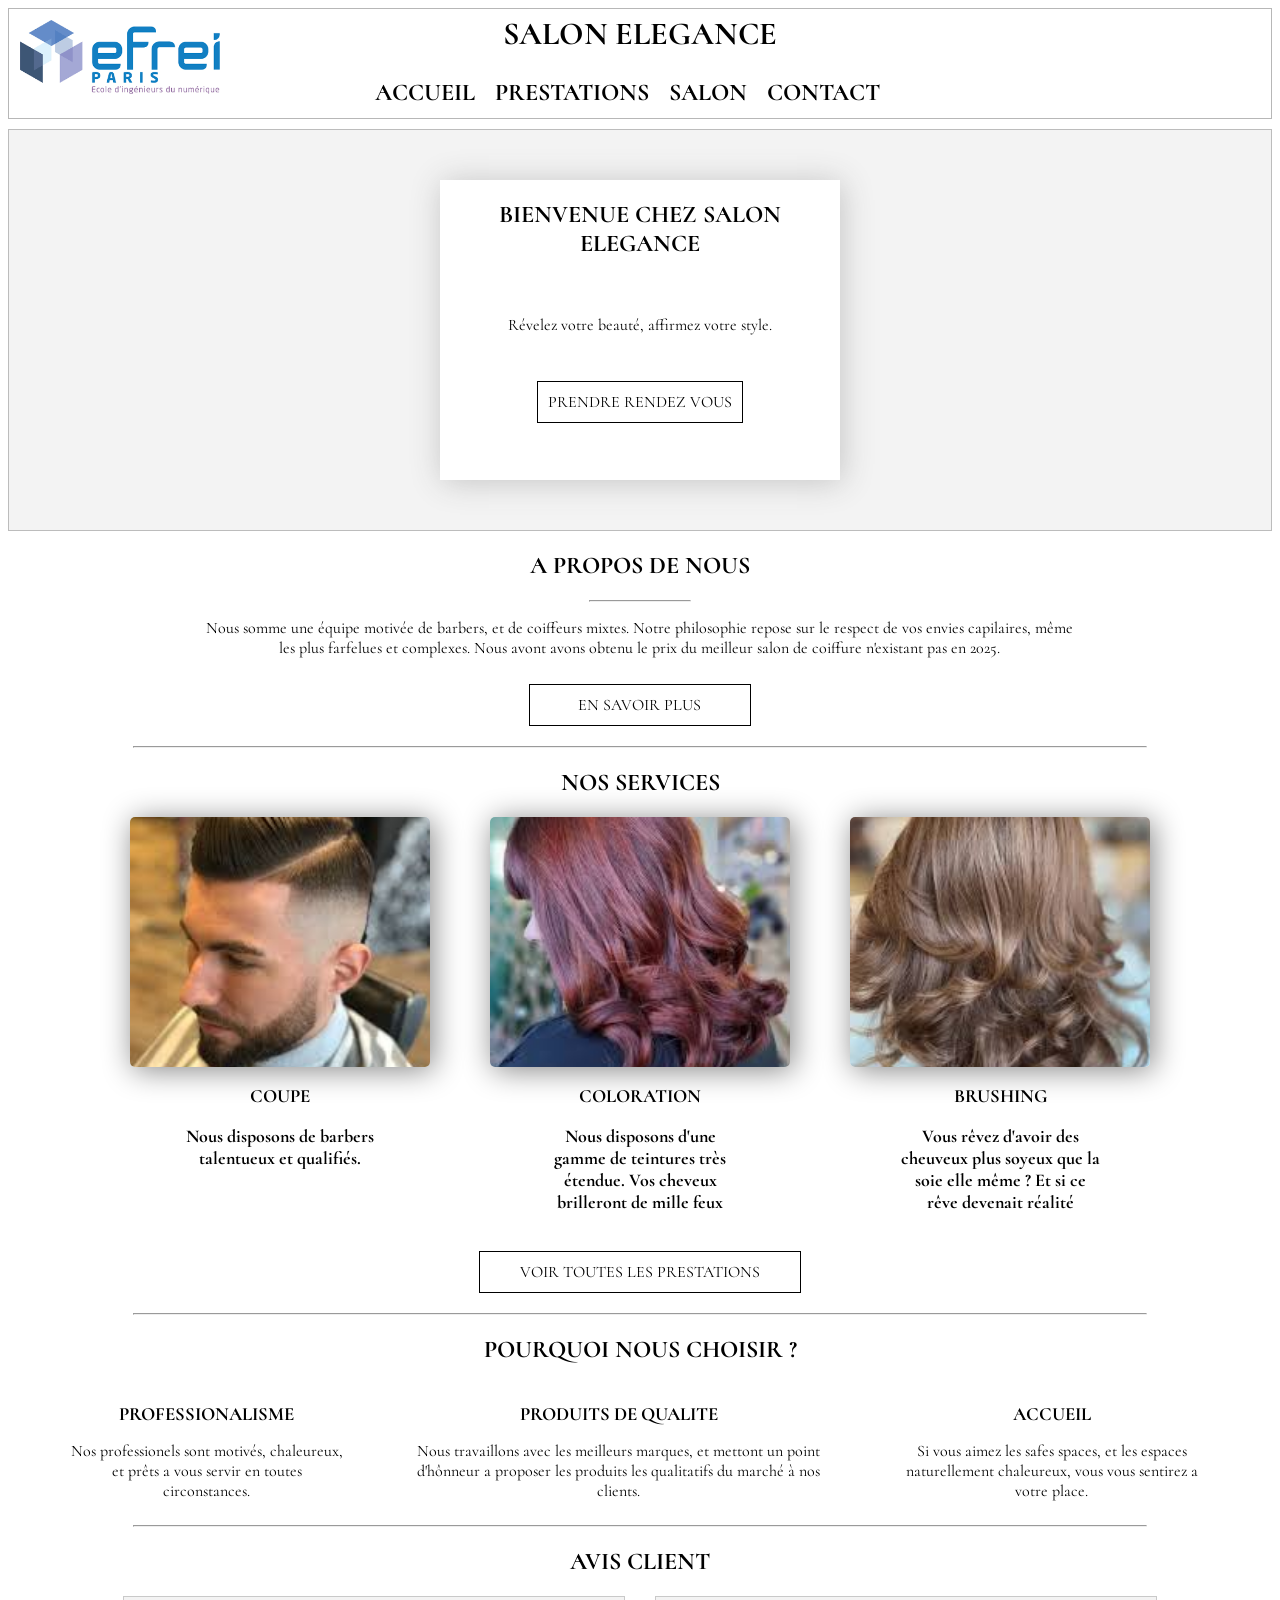
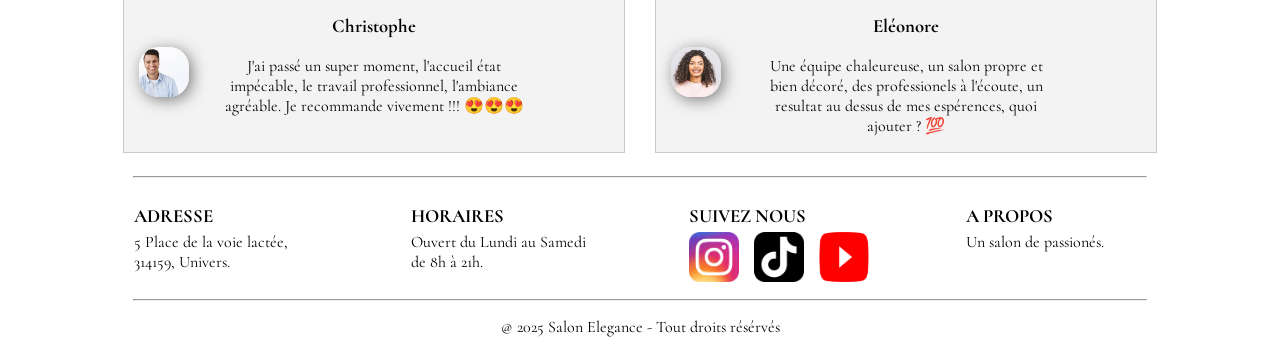
<file: index.html>
<!DOCTYPE html>
<html>
    <meta charset = "utf-8">
    <link rel="stylesheet" href="style.css">
    <link rel="preconnect" href="https://fonts.googleapis.com">
<link rel="preconnect" href="https://fonts.gstatic.com" crossorigin>
<link href="https://fonts.googleapis.com/css2?family=Roboto+Slab:wght@100..900&family=Roboto:ital,wght@0,100..900;1,100..900&display=swap" rel="stylesheet">
<link href="https://fonts.googleapis.com/css2?family=Cormorant:wght@300;400;500;600;700&display=swap" rel="stylesheet">
    <title>Salon Coiffure</title>
</html>
<body>
    <header>
        <img class = "logo" src = "images/logo.png">
        <h1 class = "hdr-titre">SALON ELEGANCE</h1>
        <div class = "hdr-contenu">
            <h2>ACCUEIL</h2>
            <a href="presta.html"><h2>PRESTATIONS</h2></a>
            <a href="salon.html"><h2>SALON</h2></a>
            <a href="contact.html"><h2>CONTACT</h2></a>
        </div>
        
    </header>
    <div class = "bienvenue">
        <div class = "bv-contenu">
            <h2>BIENVENUE CHEZ SALON ELEGANCE</h2>
            <p class = "reveler">Révelez votre beauté, affirmez votre style.</p>
            <a href="contact.html">
                <div class = "prendre-rdv boutton">PRENDRE RENDEZ VOUS</div>
            </a>
        </div>
    </div>
    <div class="a-propos">
            
        <div class = "a-propos-contenu">
            <h2>A PROPOS DE NOUS</h2>
            <hr class = "petit-hr">
            <p>Nous somme une équipe motivée de barbers, et de coiffeurs mixtes. Notre philosophie repose 
                sur le respect de vos envies capilaires, même les plus farfelues et complexes. Nous avont
                avons obtenu le prix du meilleur salon de coiffure n'existant pas en 2025.</p>
            <div class = "boutton savoir-plus" onclick='alert("rien a savoir !")'>EN SAVOIR PLUS</div> 
        </div> 
       
    </div>
    <hr>
    <div class = "services txt-align">
        <h2>NOS SERVICES</h2>
        <div class = "services-grille">
            <div class = "service">
                <div class = "cadre">
                    <img src="images/coupe.jpg">
                </div>
                <h3>COUPE</h3>
                <div class="srv-texte">
                    <p>Nous disposons de barbers talentueux et qualifiés.</p>
                </div>
            </div>
            <div class = "service">
                <div class = "cadre">
                    <img src="images/color.jpg">
                </div>
                <h3>COLORATION</h3>
                <div class="srv-texte">
                    <p>Nous disposons d'une gamme de teintures très étendue. Vos cheveux brilleront de mille feux </p>
                </div>
            </div>
            <div class = "service">
                <div class = "cadre">
                    <img src="images/brushing.jpg">
                </div>
                <h3>BRUSHING</h3>
                <div class="srv-texte">
                    <p>Vous rêvez d'avoir des cheuveux plus soyeux que la soie elle même ? Et si ce rêve devenait réalité</p>
                </div>
            </div>

        </div>
    </div>
    <a href="presta.html"><div class="boutton presta"> VOIR TOUTES LES PRESTATIONS </div></a>
    <hr>
    <h2 class = "txt-align">POURQUOI NOUS CHOISIR ?</h2>  
    <div class = "services-grille"> 
        <div class = "service">
            <h3>PROFESSIONALISME</h3>
            <p>Nos professionels sont motivés, chaleureux, et prêts a vous servir en toutes circonstances.</p>
        </div>
        <div class = "service">
            <h3>PRODUITS DE QUALITE</h3>
             <p>Nous travaillons avec les meilleurs marques, et mettont un point d'hônneur a proposer les produits les qualitatifs du marché à nos clients.</p>
        </div>
        <div class = "service">
            <h3>ACCUEIL</h3>
             <p>Si vous aimez les safes spaces, et les espaces naturellement chaleureux, vous vous sentirez a votre place.</p>
        </div>
    </div>
    <hr>
    <h2 class = "txt-align">AVIS CLIENT</h2>
    <div class = "services-grille">
        <div class = "client">
              <div class = "cont-rond"><img src = "images/homme0.jpg"></div>
            <div class = "comment">
                <h3>Christophe</h3>
                <p>J'ai passé un super moment, l'accueil état impécable, le travail professionnel, l'ambiance agréable. Je recommande vivement !!! 😍😍😍</p>
            </div>
        </div>  
        <div class = "client">
            <div class = "cont-rond"><img src = "images/femme0.jpg"></div>
            <div class = "comment">
                <h3>Eléonore</h3> 
                <p>Une équipe chaleureuse, un salon propre et bien décoré, des professionels à l'écoute, un resultat au dessus de mes espérences, quoi ajouter ? 💯</p>
            </div>
        </div>
    </div>
    <hr>
    <footer>
        <div class = "ft-elm">
            <h3>ADRESSE</h3>
            <p>5 Place de la voie lactée, 314159, Univers.</p>
        </div>
        <div class = "ft-elm">
            <h3>HORAIRES</h3>
            <p>Ouvert du Lundi au Samedi de 8h à 21h.</p>
        </div>
        <div class = "ft-elm">
            <h3>SUIVEZ NOUS</h3>
            <div class = "ft-images">
                <div class = "cont">
                    <img src = "images/insta.jpg">
                </div>
                <div class = "cont">
                    <img src = "images/tik.png">
                </div>
                 <div class = "cont">
                    <img src = "images/ytb.png">
                </div>
            </div>
        </div>
        <div class = "ft-elm">
            <h3>A PROPOS</h3>
            <p>Un salon de passionés.</p>
        </div>
    </footer> 
    <hr>
    <p class = "txt-align">@ 2025 Salon Elegance - Tout droits résérvés</p>   

</body>
</file>
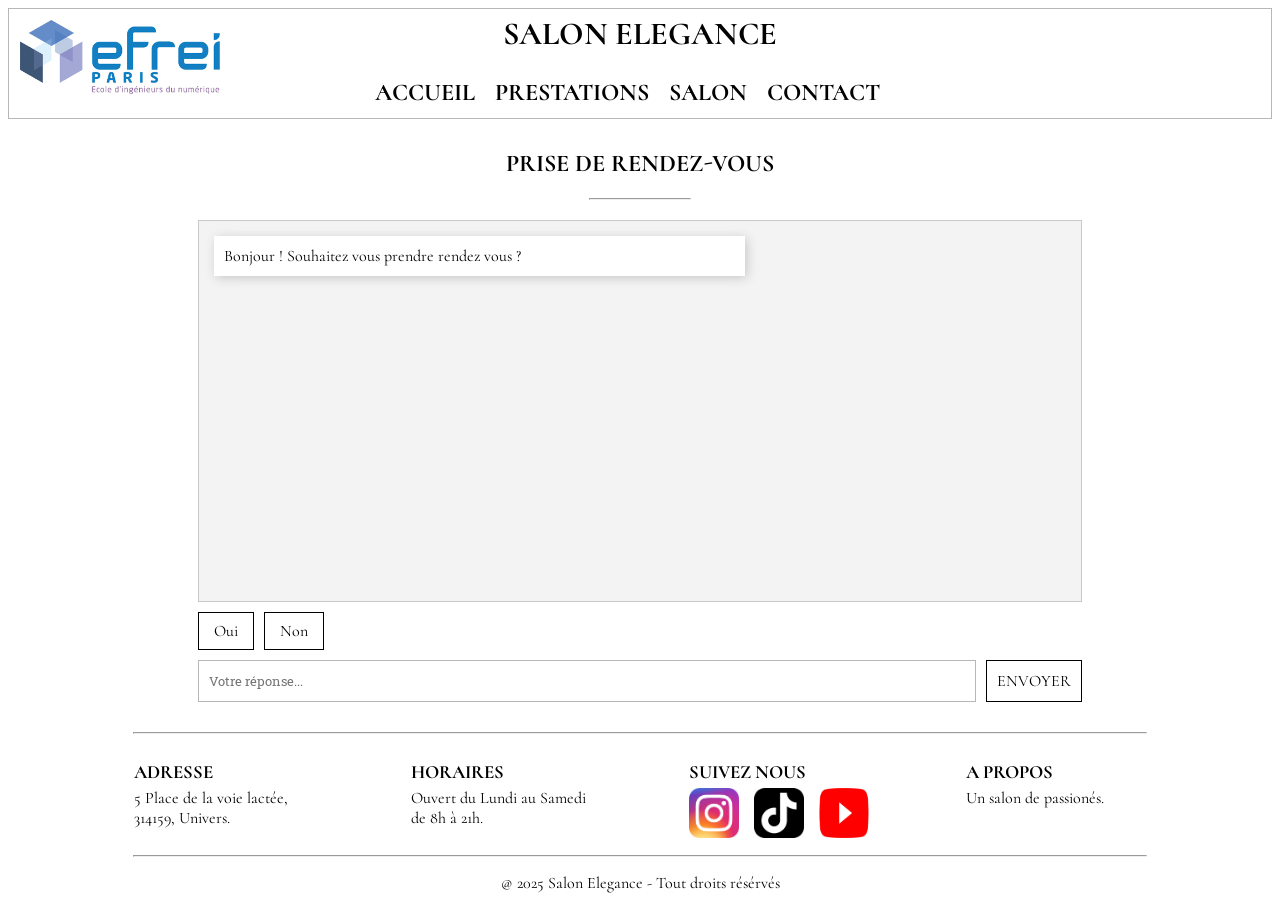
<file: contact.html>
<!DOCTYPE html>
<html>
    <meta charset="utf-8">
    <link rel="stylesheet" href="style.css">
    <link rel="preconnect" href="https://fonts.googleapis.com">
    <link rel="preconnect" href="https://fonts.gstatic.com" crossorigin>
    <link href="https://fonts.googleapis.com/css2?family=Roboto+Slab:wght@100..900&display=swap" rel="stylesheet">
    <link href="https://fonts.googleapis.com/css2?family=Cormorant:wght@300;400;500;600;700&display=swap" rel="stylesheet">
    <title>Salon Coiffure - Chatbot</title>
</html>
<body>
    <header>
        <img class = "logo" src = "images/logo.png">
        <h1 class = "hdr-titre">SALON ELEGANCE</h1>
        <div class = "hdr-contenu">
            <a href="index.html"><h2>ACCUEIL</h2></a>
            <a href="presta.html"><h2>PRESTATIONS</h2></a>
            <a href="salon.html"><h2>SALON</h2></a>
            <h2>CONTACT</h2></a>
        </div>
        
    </header>

    <div class="section-chatbot">
        <h2 class="txt-align">PRISE DE RENDEZ-VOUS</h2>
        <hr class="petit-hr">
        <br>
        <div class="boite-chat" id="chat-box"></div>
        <div class="zone-boutons" id="chat-choices"></div>
        <div class="zone-input">
            <input type="text" id="user-input" placeholder="Votre réponse...">
            <div class="boutton" onclick="envoyerMessage()">ENVOYER</div>
        </div>
    </div>

    <hr>
        <footer>
        <div class = "ft-elm">
            <h3>ADRESSE</h3>
            <p>5 Place de la voie lactée, 314159, Univers.</p>
        </div>
        <div class = "ft-elm">
            <h3>HORAIRES</h3>
            <p>Ouvert du Lundi au Samedi de 8h à 21h.</p>
        </div>
        <div class = "ft-elm">
            <h3>SUIVEZ NOUS</h3>
            <div class = "ft-images">
                <div class = "cont">
                    <img src = "images/insta.jpg">
                </div>
                <div class = "cont">
                    <img src = "images/tik.png">
                </div>
                 <div class = "cont">
                    <img src = "images/ytb.png">
                </div>
            </div>
        </div>
        <div class = "ft-elm">
            <h3>A PROPOS</h3>
            <p>Un salon de passionés.</p>
        </div>
    </footer> 
    <hr>
    <p class = "txt-align">@ 2025 Salon Elegance - Tout droits résérvés</p>   

<script>
    var etape = 0;
    var laDate = "";
    var lHeure = "";
    var leService = "";

    function afficherMessage(texte, quiParle) {
        var boite = document.getElementById("chat-box");
        var nouveauMessage = document.createElement("div");
        if (quiParle == "bot") {
            nouveauMessage.className = "message message-bot";
        }
        if (quiParle == "user") {
            nouveauMessage.className = "message message-utilisateur";
        }
        nouveauMessage.innerHTML = texte;
        boite.appendChild(nouveauMessage);
        boite.scrollTop = boite.scrollHeight;
    }

    function afficherBoutons(listeBoutons) {
        var zone = document.getElementById("chat-choices");
        zone.innerHTML = "";
        for (var i = 0; i < listeBoutons.length; i++) {
            var b = document.createElement("div");
            b.className = "bouton-choix";
            b.innerHTML = listeBoutons[i];
            b.onclick = function() { reponseUtilisateur(this.innerHTML); }
            zone.appendChild(b);
        }
    }

    function reponseUtilisateur(rep) {
    afficherMessage(rep, "user");
    document.getElementById("user-input").value = "";
    document.getElementById("chat-choices").innerHTML = "";

    setTimeout(function() {
        if (etape == 0) {
            if (rep.toLowerCase() == "non") {
                afficherMessage("D'accord, à bientôt !", "bot");
            } else if (rep.toLowerCase() == "oui") {
                afficherMessage("Quelle date vous convient ?", "bot");
                etape = 1;
            } else {
                afficherMessage("Je n'ai pas compris... Souhaitez vous prendre rendez vous ?", "bot");
                afficherBoutons(["Oui", "Non"]);
            }
        } else if (etape == 1) {
            if (rep.trim() == "") {
                afficherMessage("Je n'ai pas compris, quelle date vous convient ?", "bot");
            } else {
                laDate = rep;
                afficherMessage("À quelle heure ?", "bot");
                etape = 2;
            }
        } else if (etape == 2) {
            if (rep.trim() == "") {
                afficherMessage("Je n'ai pas compris, à quelle heure ?", "bot");
            } else {
                lHeure = rep;
                afficherMessage("Quel service souhaitez vous ?", "bot");
                afficherBoutons(["Coupe", "Coloration", "Brushing", "Barbe", "Massage"]);
                etape = 3;
            }
        } else if (etape == 3) {
            var servicesValides = ["coupe", "coloration", "brushing", "barbe", "massage"];
            if (servicesValides.indexOf(rep.toLowerCase()) == -1) {
                afficherMessage("Je n'ai pas compris, choisissez un service !", "bot");
                afficherBoutons(["Coupe", "Coloration", "Brushing", "Barbe", "Massage"]);
            } else {
                leService = rep;
                afficherMessage("C'est noté ! Rendez vous le " + laDate + " a " + lHeure + " pour " + leService + ". A bientot !!", "bot");
                etape = 4;
            }
        }
    }, 500);    
    }
    function envoyerMessage() {
        var ceQueLeUserAEcrit = document.getElementById("user-input").value;
        if (ceQueLeUserAEcrit == "") {
            return;
        }
        reponseUtilisateur(ceQueLeUserAEcrit);
    }

    document.getElementById("user-input").addEventListener("keydown", function(e) {
        if (e.key == "Enter") {
            envoyerMessage();
        }
    });

    afficherMessage("Bonjour ! Souhaitez vous prendre rendez vous ?", "bot");
    afficherBoutons(["Oui", "Non"]);
</script>
</body>
</file>
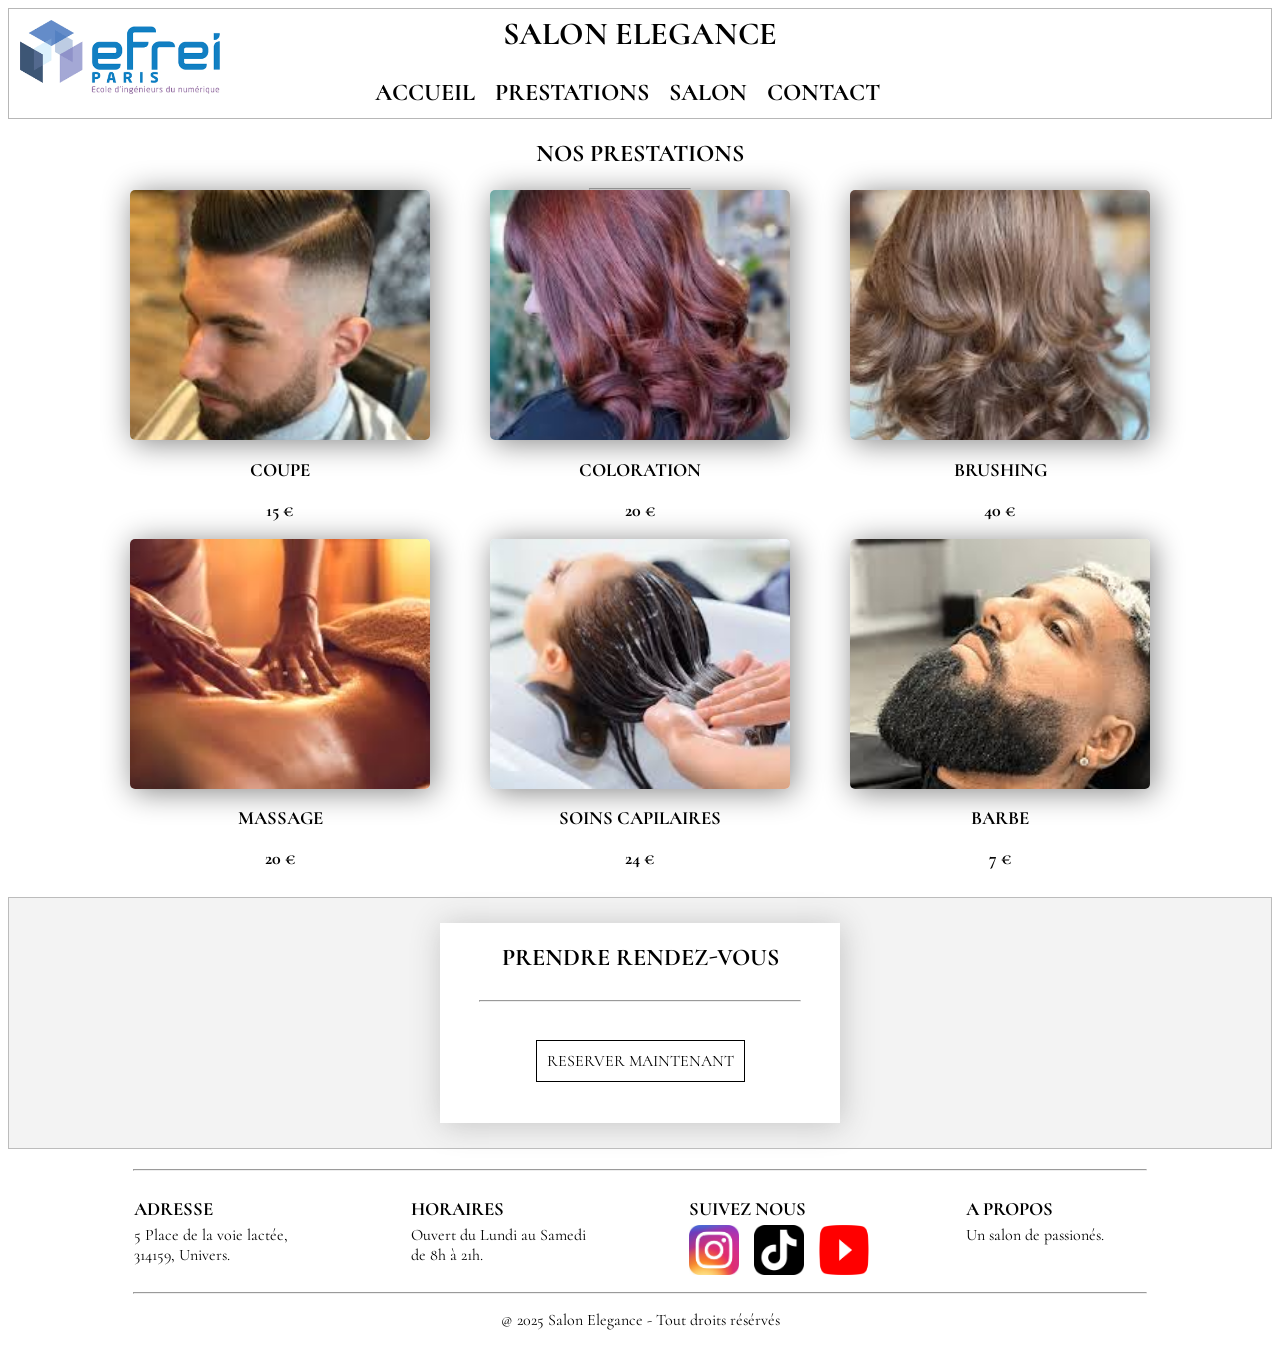
<file: presta.html>
<!DOCTYPE html>
<html>
    <meta charset = "utf-8">
    <link rel="stylesheet" href="style.css">
    <link rel="preconnect" href="https://fonts.googleapis.com">
<link rel="preconnect" href="https://fonts.gstatic.com" crossorigin>
<link href="https://fonts.googleapis.com/css2?family=Roboto+Slab:wght@100..900&family=Roboto:ital,wght@0,100..900;1,100..900&display=swap" rel="stylesheet">
<link href="https://fonts.googleapis.com/css2?family=Cormorant:wght@300;400;500;600;700&display=swap" rel="stylesheet">
    <title>Salon Coiffure</title>
</html>
<body>
    <header>
        <img class = "logo" src = "images/logo.png">
        <h1 class = "hdr-titre">SALON ELEGANCE</h1>
        <div class = "hdr-contenu">
            <a href="index.html"><h2>ACCUEIL</h2></a>
            <h2>PRESTATIONS</h2>
            <a href="salon.html"><h2>SALON</h2></a>
            <a href="contact.html"><h2>CONTACT</h2></a>
        </div>
        
    </header>

    <h2 class = "txt-align">NOS PRESTATIONS</h2>
    <hr class = "petit-hr"> 

     <div class = "services txt-align">
        <div class = "services-grille">
            <div class = "service">
                <div class = "cadre">
                    <img src="images/coupe.jpg">
                </div>
                <h3>COUPE</h3>
                <div class="srv-texte">
                    <p>15 €</p>
                </div>
            </div>
            <div class = "service">
                <div class = "cadre">
                    <img src="images/color.jpg">
                </div>
                <h3>COLORATION</h3>
                <div class="srv-texte">
                    <p>20 €</p>
                </div>
            </div>
            <div class = "service">
                <div class = "cadre">
                    <img src="images/brushing.jpg">
                </div>
                <h3>BRUSHING</h3>
                <div class="srv-texte">
                    <p>40 €</p>
                </div>
            </div>

        </div>
    </div>
    <div class = "services txt-align">
        <div class = "services-grille">
            <div class = "service">
                <div class = "cadre">
                    <img src="images/massage.jpg">
                </div>
                <h3>MASSAGE</h3>
                <div class="srv-texte">
                   <p>20 €</p>
                </div>
            </div>
            <div class = "service">
                <div class = "cadre">
                    <img src="images/soins.jpg">
                </div>
                <h3>SOINS CAPILAIRES</h3>
                <div class="srv-texte">
                   <p>24 €</p>
                </div>
            </div>
            <div class = "service">
                <div class = "cadre">
                    <img src="images/barbe.jpg">
                </div>
                <h3>BARBE</h3>
                <div class="srv-texte">
                     <p>7 €</p>
                </div>
            </div>

        </div>
    </div>

    
    <div class = "bienvenue plus-petit">
        <div class = "bv-contenu plus-petit2">
            <h2>PRENDRE RENDEZ-VOUS</h2>
            <hr class = "hr-small">
            <a href="contact.html">
                <div class = "prendre-rdv boutton">RESERVER MAINTENANT</div>
            </a>
        </div>
    </div>

    <hr>   
        <footer>
        <div class = "ft-elm">
            <h3>ADRESSE</h3>
            <p>5 Place de la voie lactée, 314159, Univers.</p>
        </div>
        <div class = "ft-elm">
            <h3>HORAIRES</h3>
            <p>Ouvert du Lundi au Samedi de 8h à 21h.</p>
        </div>
        <div class = "ft-elm">
            <h3>SUIVEZ NOUS</h3>
            <div class = "ft-images">
                <div class = "cont">
                    <img src = "images/insta.jpg">
                </div>
                <div class = "cont">
                    <img src = "images/tik.png">
                </div>
                 <div class = "cont">
                    <img src = "images/ytb.png">
                </div>
            </div>
        </div>
        <div class = "ft-elm">
            <h3>A PROPOS</h3>
            <p>Un salon de passionés.</p>
        </div>
    </footer> 
    <hr>
    <p class = "txt-align">@ 2025 Salon Elegance - Tout droits résérvés</p>   

</body>
</file>
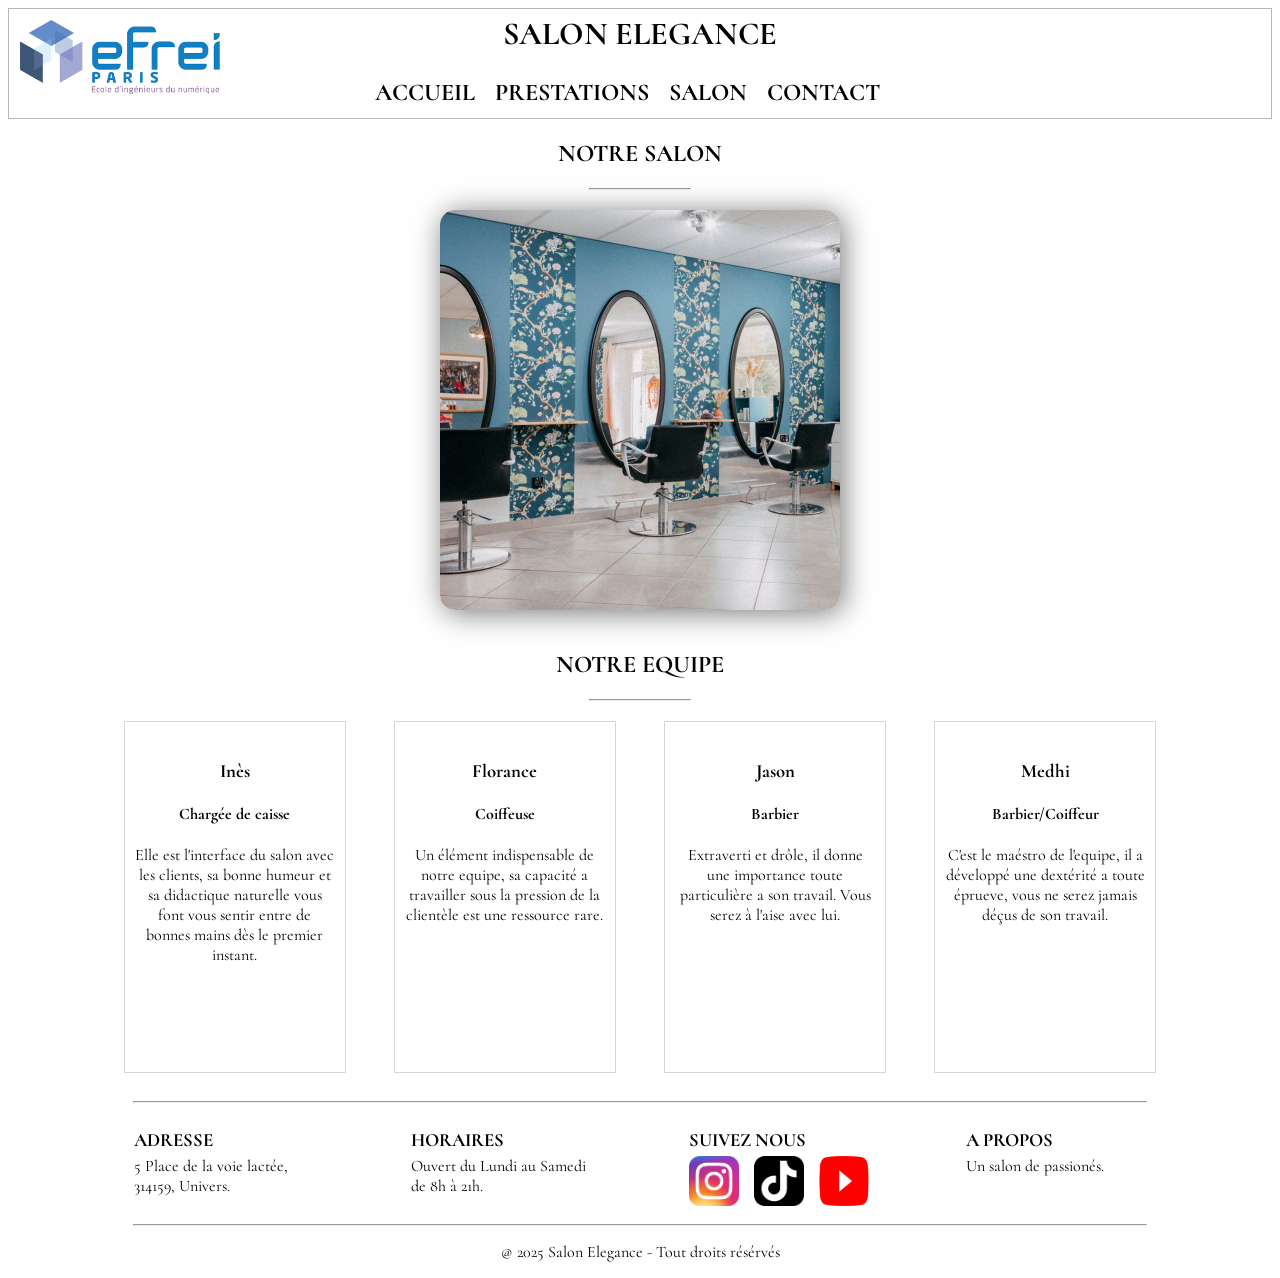
<file: salon.html>
<!DOCTYPE html>
<html>
    <meta charset = "utf-8">
    <link rel="stylesheet" href="style.css">
    <link rel="preconnect" href="https://fonts.googleapis.com">
<link rel="preconnect" href="https://fonts.gstatic.com" crossorigin>
<link href="https://fonts.googleapis.com/css2?family=Roboto+Slab:wght@100..900&family=Roboto:ital,wght@0,100..900;1,100..900&display=swap" rel="stylesheet">
<link href="https://fonts.googleapis.com/css2?family=Cormorant:wght@300;400;500;600;700&display=swap" rel="stylesheet">
    <title>Salon Coiffure</title>
</html>
<body>
    <header>
        <img class = "logo" src = "images/logo.png">
        <h1 class = "hdr-titre">SALON ELEGANCE</h1>
        <div class = "hdr-contenu">
            <a href="index.html"><h2>ACCUEIL</h2></a>
            <a href="presta.html"><h2>PRESTATIONS</h2></a>
            <h2>SALON</h2>
            <a href="contact.html"><h2>CONTACT</h2></a>
        </div>
        
    </header>

    <h2 class = "txt-align">NOTRE SALON</h2> 
    <hr class = "petit-hr">   
    <br>

    <div class = "salon-cont"> 
        <img src="images/salon.jpg">
    </div>
    <br>

    
    <h2 class = "txt-align">NOTRE EQUIPE</h2>
    <hr class = "petit-hr">    
    <br>
    <div class = "services-grille">
        <div class = "equipe">
            <div class = "equipe-cont">
                <img>
            </div>
            <h3>Inès</h3>
            <h4>Chargée de caisse</h4>
            <p>Elle est l'interface du salon avec les clients, sa bonne humeur et sa didactique naturelle vous font vous sentir entre de bonnes mains dès le premier instant.

        </p>
        </div>
        <div class = "equipe">
            <div class = "equipe-cont">
                <img>
            </div>
            <h3>Florance</h3>
            <h4>Coiffeuse</h4>
            <p> Un élément indispensable de notre equipe, sa capacité a travailler sous la pression de la clientèle 
                est une ressource rare.
            </p>
        </div>
        <div class = "equipe">
            <div class = "equipe-cont">
                <img>
            </div>
            <h3>Jason</h3>
            <h4>Barbier</h4>
            <p> 
                Extraverti et drôle, il donne une importance toute particulière a son travail. Vous serez à l'aise avec lui.
            </p>        
        </div>
        <div class = "equipe">
            <div class = "equipe-cont">
                <img>
            </div>
            <h3>Medhi</h3>
            <h4>Barbier/Coiffeur</h4>
            <p> C'est le maéstro de l'equipe, il a développé une dextérité a toute éprueve, vous ne serez jamais déçus de son travail.
            </p>
        </div>
        
    </div>
    <br>

    <hr>

        <footer>
        <div class = "ft-elm">
            <h3>ADRESSE</h3>
            <p>5 Place de la voie lactée, 314159, Univers.</p>
        </div>
        <div class = "ft-elm">
            <h3>HORAIRES</h3>
            <p>Ouvert du Lundi au Samedi de 8h à 21h.</p>
        </div>
        <div class = "ft-elm">
            <h3>SUIVEZ NOUS</h3>
            <div class = "ft-images">
                <div class = "cont">
                    <img src = "images/insta.jpg">
                </div>
                <div class = "cont">
                    <img src = "images/tik.png">
                </div>
                 <div class = "cont">
                    <img src = "images/ytb.png">
                </div>
            </div>
        </div>
        <div class = "ft-elm">
            <h3>A PROPOS</h3>
            <p>Un salon de passionés.</p>
        </div>
    </footer> 
    <hr>
    <p class = "txt-align">@ 2025 Salon Elegance - Tout droits résérvés</p>   
</body>
</file>
<file: style.css>
* {
    font-family: 'Cormorant', serif;

}

hr {
    width: 80%;
}

a {
    text-decoration: none;
    color: inherit;
}   


.hdr-titre {
    text-align: center;
    margin-top: 5px;
    margin-bottom: 5px;
}

.hdr-contenu {
    display: flex;
    margin: 0 auto;
    width: 550px;
    height: 60px;
}

.hdr-contenu a:hover {
    text-decoration: underline;
    color: blue;
}

.hdr-contenu h2 {
    margin-left: 10px; 
    margin-right: 10px;
}
.logo {
    position: absolute;
    width: 200px;
    top: 20px;
    left: 20px;
    height: auto;
}   

@media (max-width: 1000px) {
    .logo {
        width: 100px;
    }
}

header {
    border: 1px solid rgb(183, 183, 183);
    font-weight: bold
}


.bienvenue {
    margin-top: 10px;
    border: 1px solid rgb(188, 188, 188); 
    height: 400px;
    display: flex;
    justify-content: center;
    align-items: center;
    background-color: rgb(243, 243, 243);
}

.bv-contenu {
    width: 400px;
    height: 300px;
    display: flex;
    flex-direction: column;
    align-items: center;
    text-align: center;
    box-shadow: 2px 2px 30px rgb(196, 196, 196);
    background-color: white;
}

.bienvenue.plus-petit {
    margin-bottom: 20px;
}

.plus-petit {
    height: 250px;
}

.plus-petit2 {
    height: 200px;
}

.prendre-rdv {
    margin-top: 30px;
}

.boutton {
    padding: 10px 10px 10px 10px;   
    transition: transform 0.5s ease;
    border: 1px solid black;
}

.boutton:hover {
    cursor: pointer;
    transform: scale(1.2);
}

.reveler {
    margin-top: 37px;
}

.a-propos {
    margin-bottom: 20px;
}


.a-propos-contenu {
    text-align: center ;
    width: 70%;
    margin: auto;
    display: flex;
    flex-direction: column;
    align-items: center;
}

.petit-hr {
    width: 100px;
    margin: 0 auto;
}

.savoir-plus {
    width: 200px;
    margin-top: 10px;
}

.txt-align {
    text-align: center;
}

.services-grille {
    display: flex; 
    flex-direction: row; 
    justify-content: center;
    padding-left: 30px;
    padding-right: 30px;
    text-align: center;
}

.service {
    display: flex;
    flex-direction: column;
    align-items: center;
    margin-left: 30px;
    margin-right: 30px;
    text-align: center;
}

.service h3 {
    margin-bottom: 0px;
}

@media (max-width: 800px) {
    .services-grille {
        flex-direction: column;
        align-items: center;
    }
}

.cadre {
    width: 300px;
    height: 250px;
    border-radius: 5px;
    overflow: hidden; 
    box-shadow: 3px 3px 30px rgb(133, 133, 133);
}

.cadre img {
    width: 100%;
    height: 100%;
    object-fit: cover;
}

.srv-texte {    
    width: 200px;
    font-size: large;
    font-weight: bold;
}

.presta {
    width: 300px;
    margin: 0 auto; 
    margin-top: 20px;
    text-align: center;
    margin-bottom: 20px;
}

.client {
    position: relative;
    display: flex;
    flex-direction: row;
    width: 500px;
    border: 1px solid rgb(201, 201, 201);
    background-color: rgb(243, 243, 243);
    margin-left: 15px;
    margin-right: 15px;
    margin-bottom: 15px;
} 

.cont-rond {
    width: 50px;
    height: 50px;
    overflow: hidden;
    border-radius: 20px;
    box-shadow: 3px 3px 15px rgb(125, 125, 125);
    position: absolute;
    top: 50px;  
    left: 15px;
}

.cont-rond img {
    width: 50px;
    height: 50px;
    object-fit: cover
}

.comment {
    width: 300px;
    padding-left: 100px;
}

footer {
    display: flex;  
    flex-direction: row;
    justify-content: space-between;
    width: 80%;
    margin: 0 auto;
    
}

footer h3 {
    margin-bottom: 0px;
}

footer p {
    margin-top: 5px;
}


.ft-elm {
    width: 180px;
    height: 100px;
    margin-bottom: 5px;
}

.ft-images {
    margin-top: 5px;
    display: flex;
    flex-direction: row;
    justify-content: space-between;
}

.cont {
    width: 50px;
    height: 50px;
}

.salon-cont {           
    width: 400px;
    height: 400px; 
    margin: 0 auto;
    box-shadow: 3px 3px 30px rgb(119, 119, 119);
    border-radius: 15px;
    overflow: hidden;
}

.salon-cont img {
    width: 600px;
    height: auto;

}

.equipe {
    padding-left: 10px;
    padding-right: 10px;
    border: 1px solid rgb(214, 214, 214);
    width: 200px;
    height: 350px;
    margin-left: 2%;
    margin-right: 2%;
}

.section-chatbot {
    width: 70%;
    margin: 0 auto;
    margin-top: 30px;
    margin-bottom: 30px;
}

.boite-chat {
    border: 1px solid rgb(201, 201, 201);
    background-color: rgb(243, 243, 243);
    height: 350px;
    overflow-y: auto;
    padding: 15px;
    display: flex;
    flex-direction: column;
    gap: 10px;
}

.zone-input {
    display: flex;
    margin-top: 10px;
    gap: 10px;
}

.zone-input input {
    flex: 1;
    padding: 10px;
    border: 1px solid rgb(183, 183, 183);
    font-family: "Roboto Slab", sans-serif;
}

.message {
    padding: 10px;
    max-width: 60%;
}

.message-bot {
    background-color: white;
    box-shadow: 2px 2px 10px rgb(200, 200, 200);
}

.message-utilisateur {
    background-color: black;
    color: white;
    align-self: flex-end;
}

.zone-boutons {
    display: flex;
    gap: 10px;
    margin-top: 10px;
}

.bouton-choix {
    padding: 8px 15px;
    border: 1px solid black;
    cursor: pointer;
    transition: transform 0.3s ease;
}

.bouton-choix:hover {
    transform: scale(1.05);
}

.cont img {
    width: 50px;
    height: 50px;
}

@media (max-width: 768px) {
    footer {
        flex-direction: column;
        align-items: center;
        gap: 20px;
    }

    .ft-elm {
        width: 80%;
        text-align: center;
    }

    .ft-images {
        justify-content: center;
    }
}
</file>
